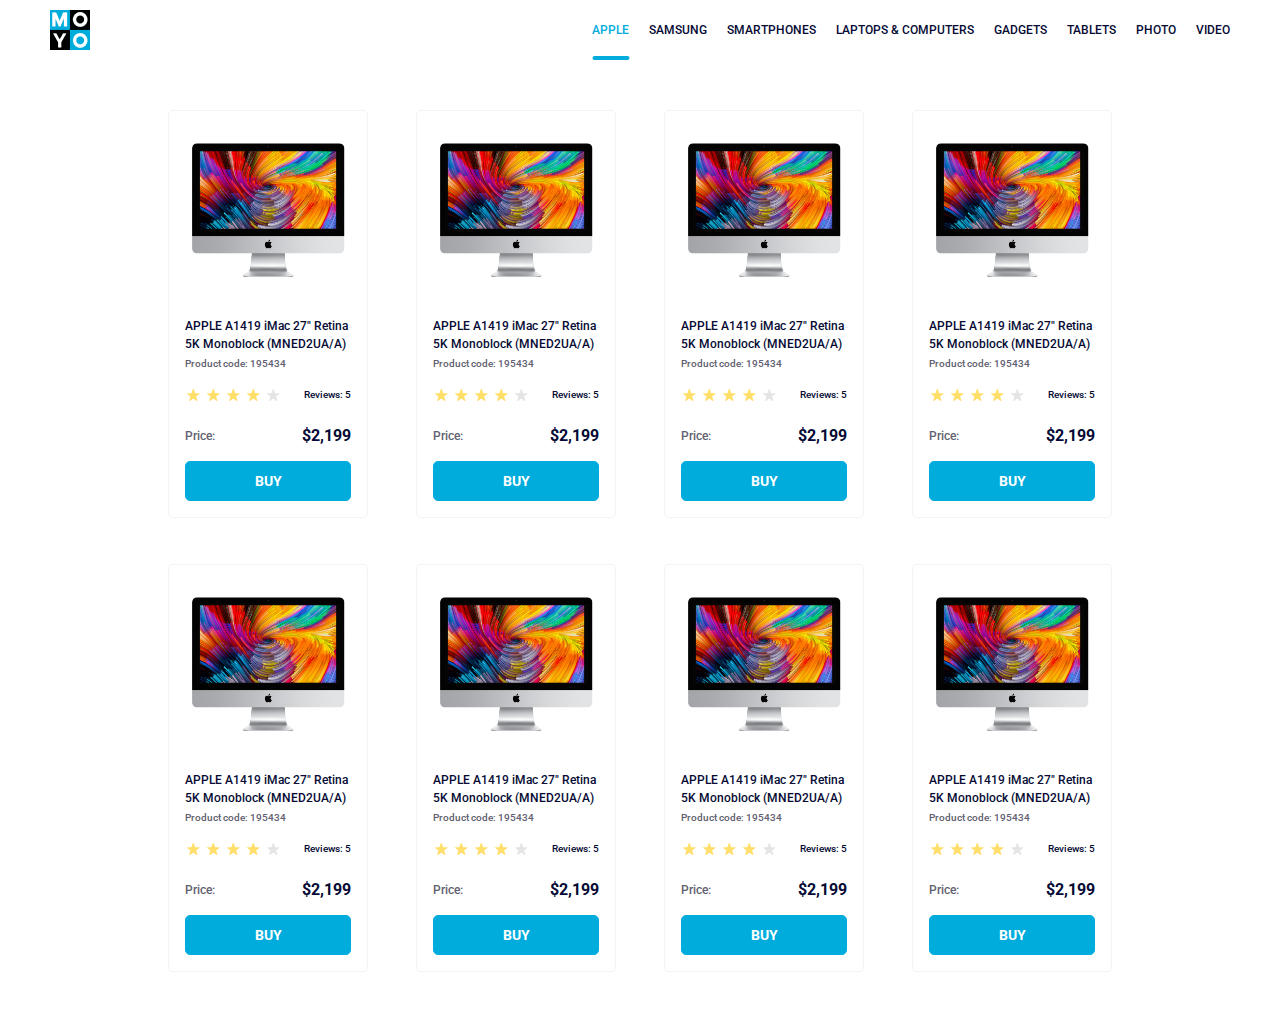
<file: index.html>
<!doctype html><html lang="en"><head><meta charset="utf-8"><meta name="viewport" content="width=device-width, initial-scale=1.0"><title>Catalog</title><link rel="preconnect" href="https://fonts.gstatic.com"><link rel="stylesheet" href="index.110b0502.css"><link href="https://fonts.googleapis.com/css2?family=Roboto:wght@400;500;700&display=swap" rel="stylesheet"></head><body> <header class="header"> <div class="logo"> <a href="#"> <img src="logo.eddae0ff.png" alt="Moyo logo"> </a> </div> <nav class="nav"> <ul class="nav__list"> <li class="nav__item"> <a href="#apple" class="is-active nav__link"> Apple </a> </li> <li class="nav__item"> <a href="#samsung" class="nav__link"> Samsung </a> </li> <li class="nav__item"> <a href="#smartphones" class="nav__link"> Smartphones </a> </li> <li class="nav__item"> <a href="#laptops&computers" class="nav__link" data-qa="nav-hover"> Laptops & Computers </a> </li> <li class="nav__item"> <a href="#gadgets" class="nav__link"> Gadgets </a> </li> <li class="nav__item"> <a href="#tables" class="nav__link"> Tablets </a> </li> <li class="nav__item"> <a href="#photo" class="nav__link"> Photo </a> </li> <li class="nav__item"> <a href="#video" class="nav__link"> Video </a> </li> </ul> </nav> </header> <main class="catalog"> <div class="card" data-qa="card"> <img class="card__img" src="imac.202c52ff.jpeg" alt="  APPLE A1419 iMac"> <h2 class="card__name-of-product"> APPLE A1419 iMac 27" Retina 5K Monoblock (MNED2UA/A) </h2> <p class="card__code-of-product">Product code: 195434</p> <div class="card__stars"> <div class="stars stars--4"> <div class="stars__star"></div> <div class="stars__star"></div> <div class="stars__star"></div> <div class="stars__star"></div> <div class="stars__star"></div> </div> <p class="card__reviews">Reviews: 5</p> </div> <div class="card__cost"> <p class="card__name">Price:</p> <p class="card__price">$2,199</p> </div> <a data-qa="card-hover" href="#" class="card__button"> Buy </a> </div> <div class="card"> <img class="card__img" src="imac.202c52ff.jpeg" alt="  APPLE A1419 iMac"> <h2 class="card__name-of-product"> APPLE A1419 iMac 27" Retina 5K Monoblock (MNED2UA/A) </h2> <p class="card__code-of-product">Product code: 195434</p> <div class="card__stars"> <div class="stars stars--4"> <div class="stars__star"></div> <div class="stars__star"></div> <div class="stars__star"></div> <div class="stars__star"></div> <div class="stars__star"></div> </div> <p class="card__reviews">Reviews: 5</p> </div> <div class="card__cost"> <p class="card__name">Price:</p> <p class="card__price">$2,199</p> </div> <a href="#" class="card__button"> Buy </a> </div> <div class="card"> <img class="card__img" src="imac.202c52ff.jpeg" alt="  APPLE A1419 iMac"> <h2 class="card__name-of-product"> APPLE A1419 iMac 27" Retina 5K Monoblock (MNED2UA/A) </h2> <p class="card__code-of-product">Product code: 195434</p> <div class="card__stars"> <div class="stars stars--4"> <div class="stars__star"></div> <div class="stars__star"></div> <div class="stars__star"></div> <div class="stars__star"></div> <div class="stars__star"></div> </div> <p class="card__reviews">Reviews: 5</p> </div> <div class="card__cost"> <p class="card__name">Price:</p> <p class="card__price">$2,199</p> </div> <a href="#" class="card__button"> Buy </a> </div> <div class="card"> <img class="card__img" src="imac.202c52ff.jpeg" alt="  APPLE A1419 iMac"> <h2 class="card__name-of-product"> APPLE A1419 iMac 27" Retina 5K Monoblock (MNED2UA/A) </h2> <p class="card__code-of-product">Product code: 195434</p> <div class="card__stars"> <div class="stars stars--4"> <div class="stars__star"></div> <div class="stars__star"></div> <div class="stars__star"></div> <div class="stars__star"></div> <div class="stars__star"></div> </div> <p class="card__reviews">Reviews: 5</p> </div> <div class="card__cost"> <p class="card__name">Price:</p> <p class="card__price">$2,199</p> </div> <a href="#" class="card__button"> Buy </a> </div> <div class="card"> <img class="card__img" src="imac.202c52ff.jpeg" alt="  APPLE A1419 iMac"> <h2 class="card__name-of-product"> APPLE A1419 iMac 27" Retina 5K Monoblock (MNED2UA/A) </h2> <p class="card__code-of-product">Product code: 195434</p> <div class="card__stars"> <div class="stars stars--4"> <div class="stars__star"></div> <div class="stars__star"></div> <div class="stars__star"></div> <div class="stars__star"></div> <div class="stars__star"></div> </div> <p class="card__reviews">Reviews: 5</p> </div> <div class="card__cost"> <p class="card__name">Price:</p> <p class="card__price">$2,199</p> </div> <a href="#" class="card__button"> Buy </a> </div> <div class="card"> <img class="card__img" src="imac.202c52ff.jpeg" alt="  APPLE A1419 iMac"> <h2 class="card__name-of-product"> APPLE A1419 iMac 27" Retina 5K Monoblock (MNED2UA/A) </h2> <p class="card__code-of-product">Product code: 195434</p> <div class="card__stars"> <div class="stars stars--4"> <div class="stars__star"></div> <div class="stars__star"></div> <div class="stars__star"></div> <div class="stars__star"></div> <div class="stars__star"></div> </div> <p class="card__reviews">Reviews: 5</p> </div> <div class="card__cost"> <p class="card__name">Price:</p> <p class="card__price">$2,199</p> </div> <a href="#" class="card__button"> Buy </a> </div> <div class="card"> <img class="card__img" src="imac.202c52ff.jpeg" alt="  APPLE A1419 iMac"> <h2 class="card__name-of-product"> APPLE A1419 iMac 27" Retina 5K Monoblock (MNED2UA/A) </h2> <p class="card__code-of-product">Product code: 195434</p> <div class="card__stars"> <div class="stars stars--4"> <div class="stars__star"></div> <div class="stars__star"></div> <div class="stars__star"></div> <div class="stars__star"></div> <div class="stars__star"></div> </div> <p class="card__reviews">Reviews: 5</p> </div> <div class="card__cost"> <p class="card__name">Price:</p> <p class="card__price">$2,199</p> </div> <a href="#" class="card__button"> Buy </a> </div> <div class="card"> <img class="card__img" src="imac.202c52ff.jpeg" alt="  APPLE A1419 iMac"> <h2 class="card__name-of-product"> APPLE A1419 iMac 27" Retina 5K Monoblock (MNED2UA/A) </h2> <p class="card__code-of-product">Product code: 195434</p> <div class="card__stars"> <div class="stars stars--4"> <div class="stars__star"></div> <div class="stars__star"></div> <div class="stars__star"></div> <div class="stars__star"></div> <div class="stars__star"></div> </div> <p class="card__reviews">Reviews: 5</p> </div> <div class="card__cost"> <p class="card__name">Price:</p> <p class="card__price">$2,199</p> </div> <a href="#" class="card__button"> Buy </a> </div> </main> </body></html>
</file>
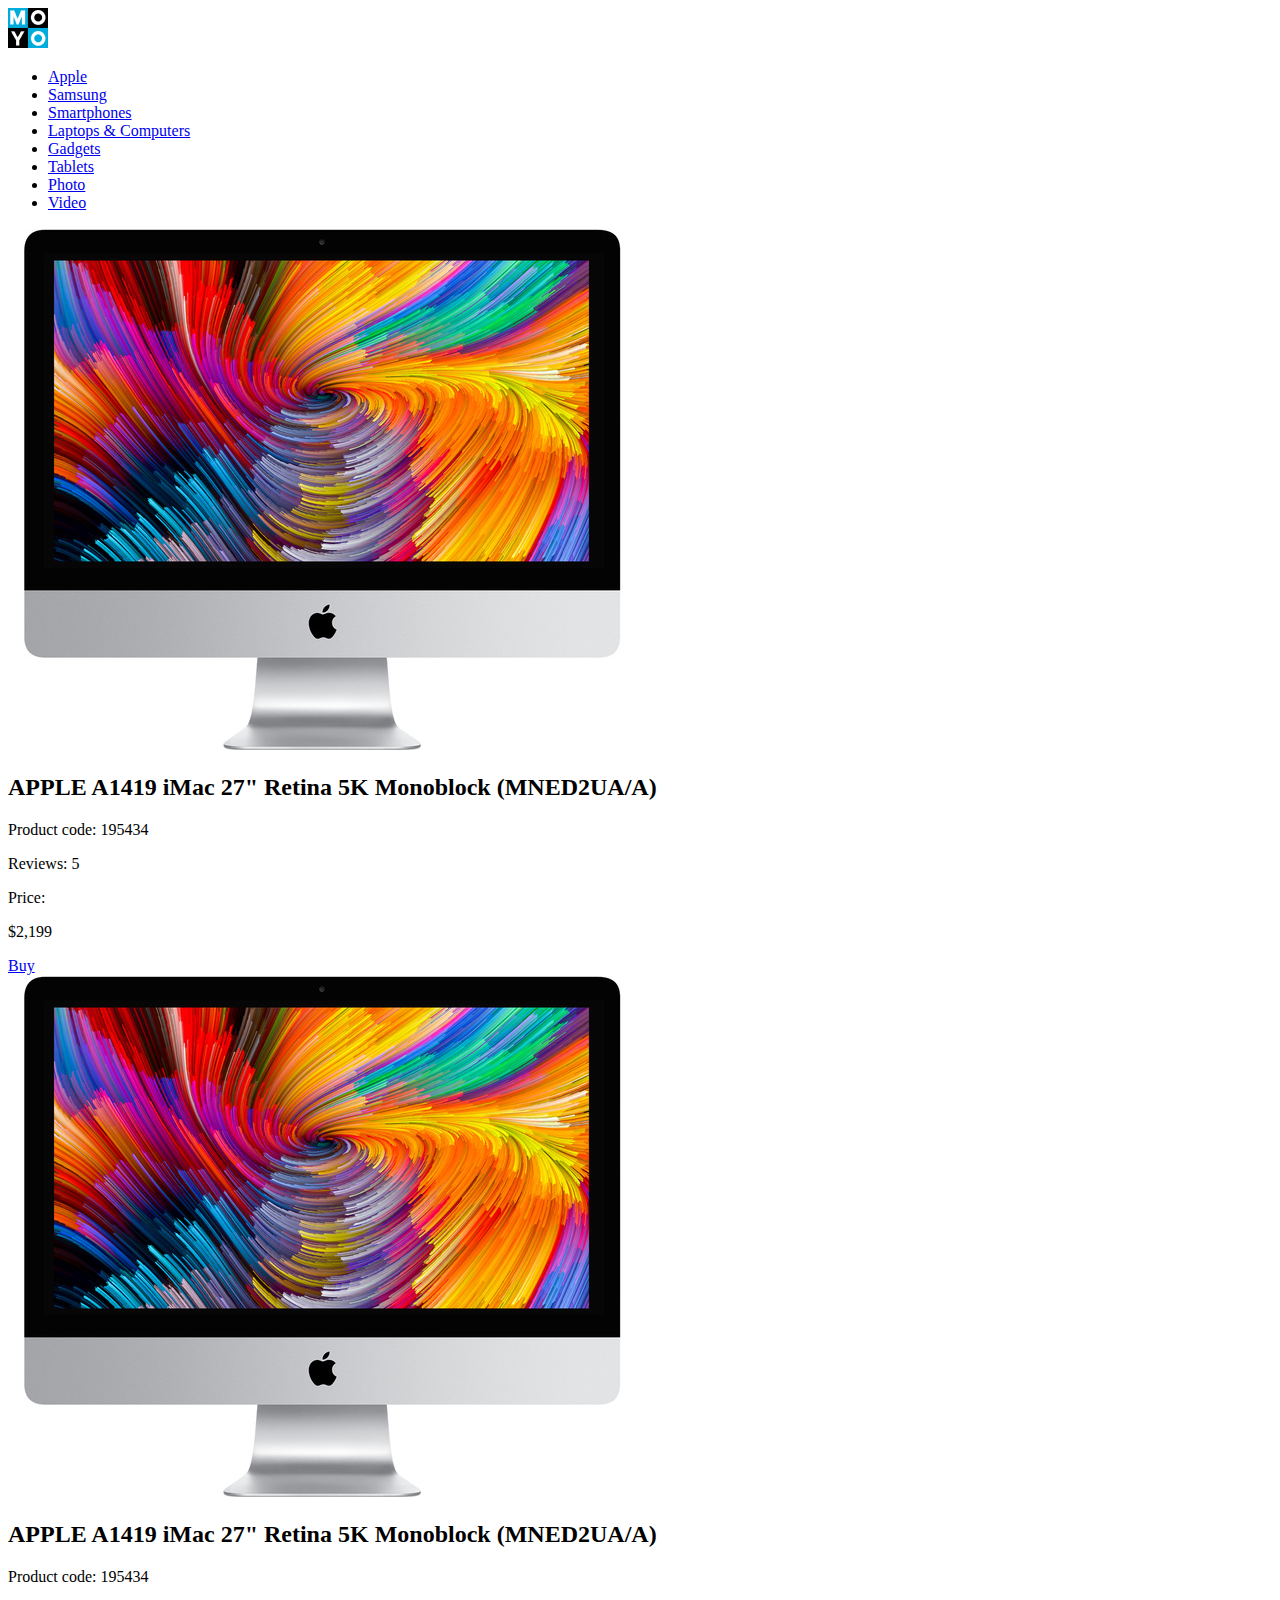
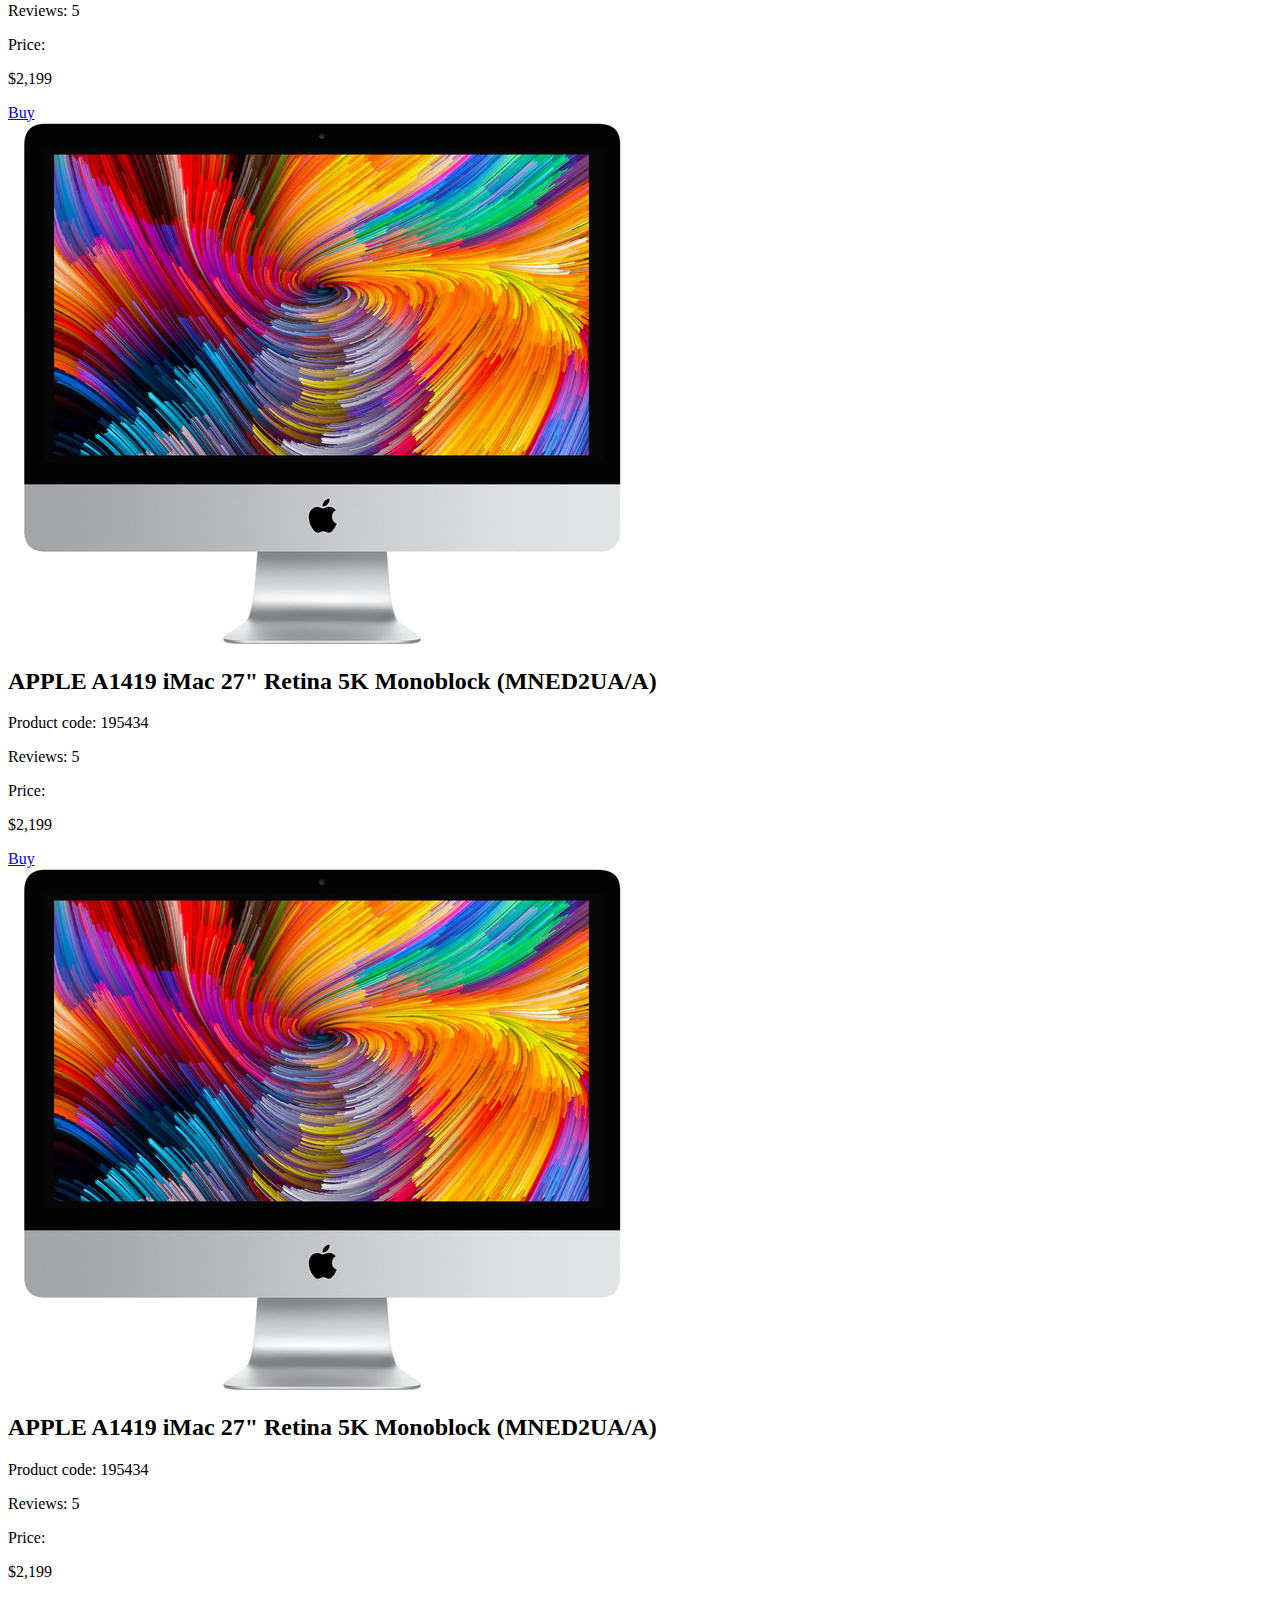
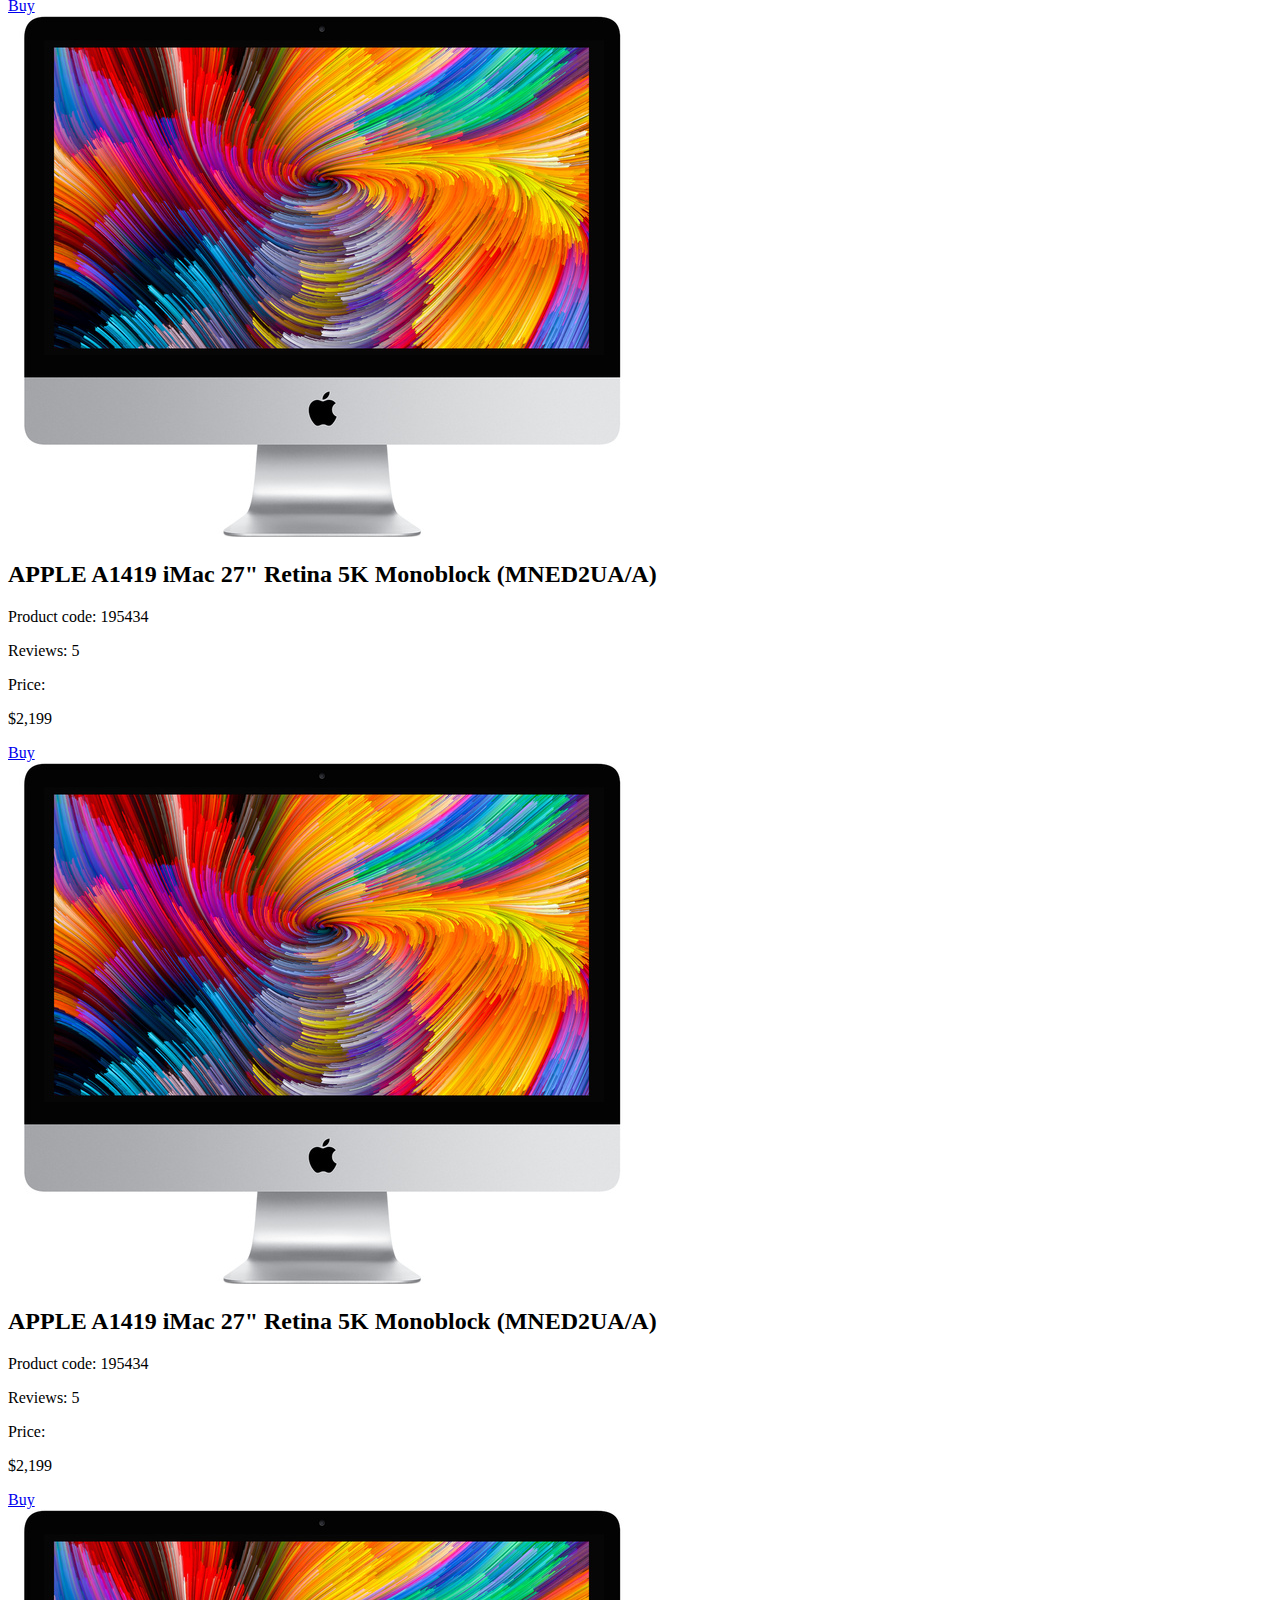
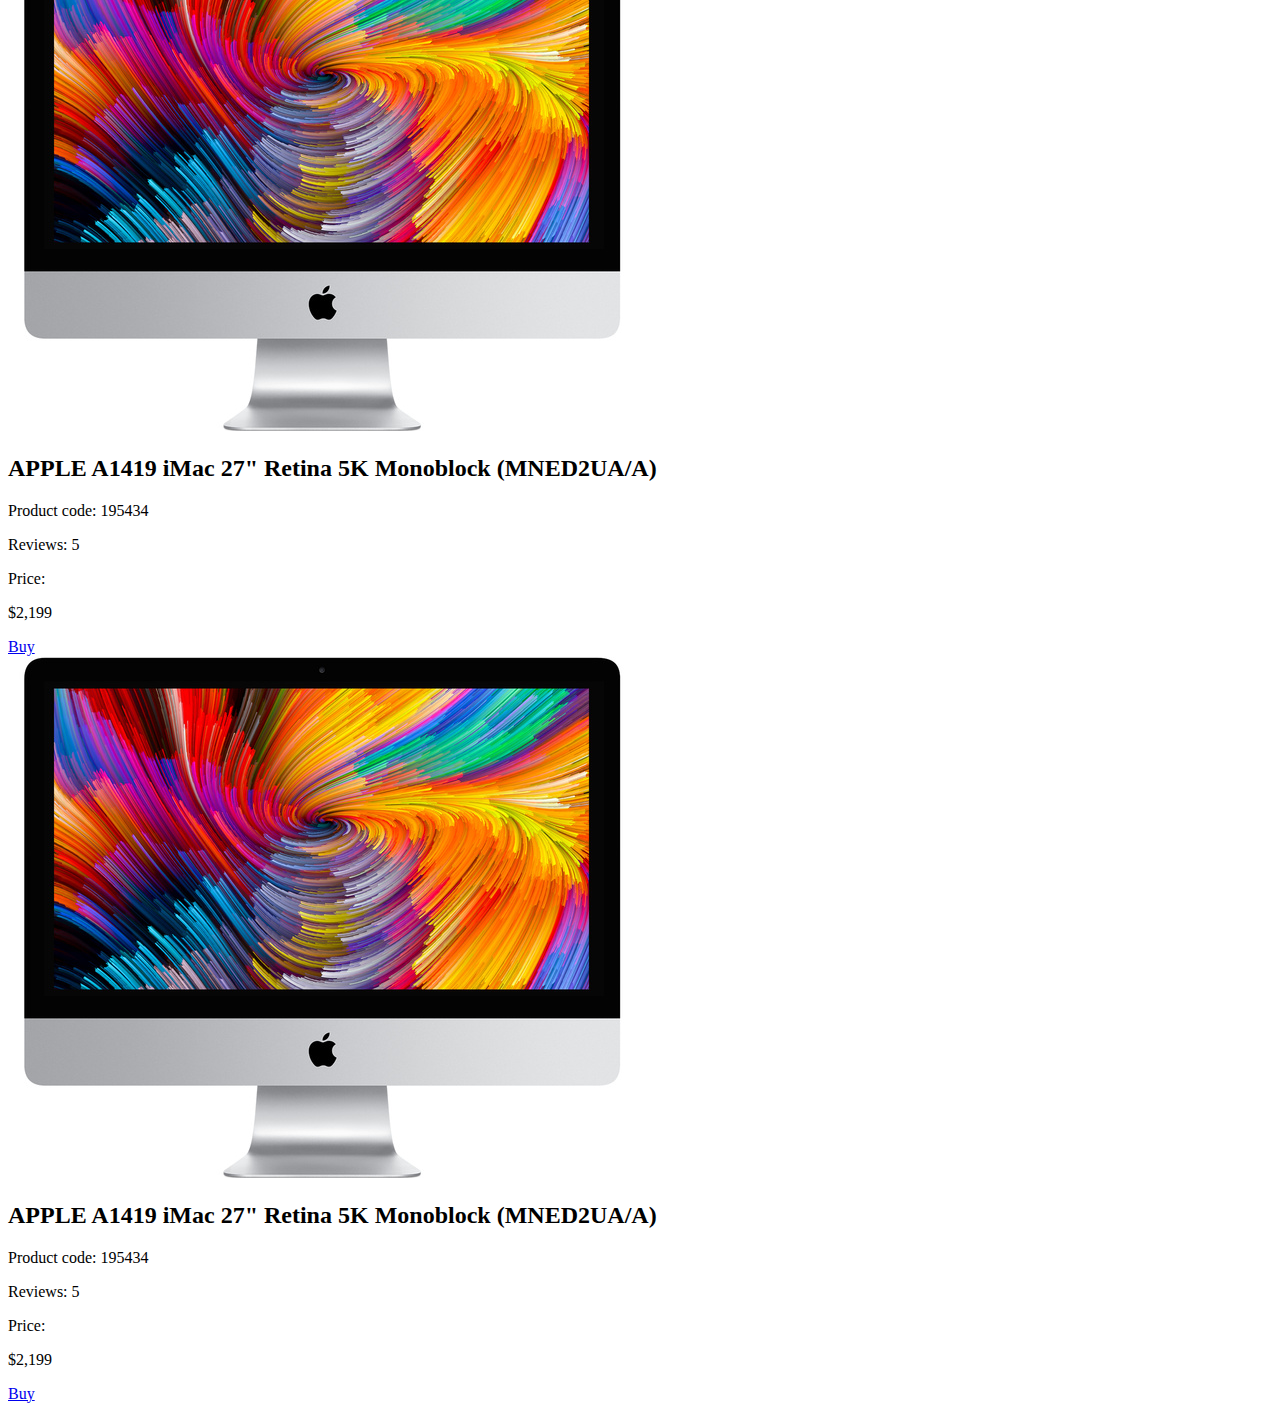
<file: src/index.html>
<!doctype html>
<html lang="en">
  <head>
    <meta charset="UTF-8" />
    <meta
      name="viewport"
      content="width=device-width, initial-scale=1.0"
    />
    <title>Catalog</title>
    <link
      rel="preconnect"
      href="https://fonts.gstatic.com"
    />
    <link
      rel="stylesheet"
      href="styles/main.scss"
    />
    <link
      href="https://fonts.googleapis.com/css2?family=Roboto:wght@400;500;700&display=swap"
      rel="stylesheet"
    />
  </head>

  <body>
    <header class="header">
      <div class="logo">
        <a href="#">
          <img
            src="images/logo.png"
            alt="Moyo logo"
          />
        </a>
      </div>

      <nav class="nav">
        <ul class="nav__list">
          <li class="nav__item">
            <a
              href="#apple"
              class="nav__link is-active"
            >
              Apple
            </a>
          </li>

          <li class="nav__item">
            <a
              href="#samsung"
              class="nav__link"
            >
              Samsung
            </a>
          </li>

          <li class="nav__item">
            <a
              href="#smartphones"
              class="nav__link"
            >
              Smartphones
            </a>
          </li>

          <li class="nav__item">
            <a
              href="#laptops&computers"
              class="nav__link"
              data-qa="nav-hover"
            >
              Laptops & Computers
            </a>
          </li>

          <li class="nav__item">
            <a
              href="#gadgets"
              class="nav__link"
            >
              Gadgets
            </a>
          </li>

          <li class="nav__item">
            <a
              href="#tables"
              class="nav__link"
            >
              Tablets
            </a>
          </li>

          <li class="nav__item">
            <a
              href="#photo"
              class="nav__link"
            >
              Photo
            </a>
          </li>

          <li class="nav__item">
            <a
              href="#video"
              class="nav__link"
            >
              Video
            </a>
          </li>
        </ul>
      </nav>
    </header>

    <main class="catalog">
      <div
        class="card"
        data-qa="card"
      >
        <img
          class="card__img"
          src="./images/imac.jpeg"
          alt="  APPLE A1419 iMac"
        />
        <h2 class="card__name-of-product">
          APPLE A1419 iMac 27" Retina 5K Monoblock (MNED2UA/A)
        </h2>
        <p class="card__code-of-product">Product code: 195434</p>

        <div class="card__stars">
          <div class="stars stars--4">
            <div class="stars__star"></div>
            <div class="stars__star"></div>
            <div class="stars__star"></div>
            <div class="stars__star"></div>
            <div class="stars__star"></div>
          </div>
          <p class="card__reviews">Reviews: 5</p>
        </div>

        <div class="card__cost">
          <p class="card__name">Price:</p>
          <p class="card__price">$2,199</p>
        </div>

        <a
          data-qa="card-hover"
          href="#"
          class="card__button"
        >
          Buy
        </a>
      </div>

      <div class="card">
        <img
          class="card__img"
          src="./images/imac.jpeg"
          alt="  APPLE A1419 iMac"
        />
        <h2 class="card__name-of-product">
          APPLE A1419 iMac 27" Retina 5K Monoblock (MNED2UA/A)
        </h2>
        <p class="card__code-of-product">Product code: 195434</p>

        <div class="card__stars">
          <div class="stars stars--4">
            <div class="stars__star"></div>
            <div class="stars__star"></div>
            <div class="stars__star"></div>
            <div class="stars__star"></div>
            <div class="stars__star"></div>
          </div>
          <p class="card__reviews">Reviews: 5</p>
        </div>

        <div class="card__cost">
          <p class="card__name">Price:</p>
          <p class="card__price">$2,199</p>
        </div>

        <a
          href="#"
          class="card__button"
        >
          Buy
        </a>
      </div>

      <div class="card">
        <img
          class="card__img"
          src="./images/imac.jpeg"
          alt="  APPLE A1419 iMac"
        />
        <h2 class="card__name-of-product">
          APPLE A1419 iMac 27" Retina 5K Monoblock (MNED2UA/A)
        </h2>
        <p class="card__code-of-product">Product code: 195434</p>

        <div class="card__stars">
          <div class="stars stars--4">
            <div class="stars__star"></div>
            <div class="stars__star"></div>
            <div class="stars__star"></div>
            <div class="stars__star"></div>
            <div class="stars__star"></div>
          </div>
          <p class="card__reviews">Reviews: 5</p>
        </div>

        <div class="card__cost">
          <p class="card__name">Price:</p>
          <p class="card__price">$2,199</p>
        </div>

        <a
          href="#"
          class="card__button"
        >
          Buy
        </a>
      </div>

      <div class="card">
        <img
          class="card__img"
          src="./images/imac.jpeg"
          alt="  APPLE A1419 iMac"
        />
        <h2 class="card__name-of-product">
          APPLE A1419 iMac 27" Retina 5K Monoblock (MNED2UA/A)
        </h2>
        <p class="card__code-of-product">Product code: 195434</p>

        <div class="card__stars">
          <div class="stars stars--4">
            <div class="stars__star"></div>
            <div class="stars__star"></div>
            <div class="stars__star"></div>
            <div class="stars__star"></div>
            <div class="stars__star"></div>
          </div>
          <p class="card__reviews">Reviews: 5</p>
        </div>

        <div class="card__cost">
          <p class="card__name">Price:</p>
          <p class="card__price">$2,199</p>
        </div>

        <a
          href="#"
          class="card__button"
        >
          Buy
        </a>
      </div>

      <div class="card">
        <img
          class="card__img"
          src="./images/imac.jpeg"
          alt="  APPLE A1419 iMac"
        />
        <h2 class="card__name-of-product">
          APPLE A1419 iMac 27" Retina 5K Monoblock (MNED2UA/A)
        </h2>
        <p class="card__code-of-product">Product code: 195434</p>

        <div class="card__stars">
          <div class="stars stars--4">
            <div class="stars__star"></div>
            <div class="stars__star"></div>
            <div class="stars__star"></div>
            <div class="stars__star"></div>
            <div class="stars__star"></div>
          </div>
          <p class="card__reviews">Reviews: 5</p>
        </div>

        <div class="card__cost">
          <p class="card__name">Price:</p>
          <p class="card__price">$2,199</p>
        </div>

        <a
          href="#"
          class="card__button"
        >
          Buy
        </a>
      </div>

      <div class="card">
        <img
          class="card__img"
          src="./images/imac.jpeg"
          alt="  APPLE A1419 iMac"
        />
        <h2 class="card__name-of-product">
          APPLE A1419 iMac 27" Retina 5K Monoblock (MNED2UA/A)
        </h2>
        <p class="card__code-of-product">Product code: 195434</p>

        <div class="card__stars">
          <div class="stars stars--4">
            <div class="stars__star"></div>
            <div class="stars__star"></div>
            <div class="stars__star"></div>
            <div class="stars__star"></div>
            <div class="stars__star"></div>
          </div>
          <p class="card__reviews">Reviews: 5</p>
        </div>

        <div class="card__cost">
          <p class="card__name">Price:</p>
          <p class="card__price">$2,199</p>
        </div>

        <a
          href="#"
          class="card__button"
        >
          Buy
        </a>
      </div>

      <div class="card">
        <img
          class="card__img"
          src="./images/imac.jpeg"
          alt="  APPLE A1419 iMac"
        />
        <h2 class="card__name-of-product">
          APPLE A1419 iMac 27" Retina 5K Monoblock (MNED2UA/A)
        </h2>
        <p class="card__code-of-product">Product code: 195434</p>

        <div class="card__stars">
          <div class="stars stars--4">
            <div class="stars__star"></div>
            <div class="stars__star"></div>
            <div class="stars__star"></div>
            <div class="stars__star"></div>
            <div class="stars__star"></div>
          </div>
          <p class="card__reviews">Reviews: 5</p>
        </div>

        <div class="card__cost">
          <p class="card__name">Price:</p>
          <p class="card__price">$2,199</p>
        </div>

        <a
          href="#"
          class="card__button"
        >
          Buy
        </a>
      </div>

      <div class="card">
        <img
          class="card__img"
          src="./images/imac.jpeg"
          alt="  APPLE A1419 iMac"
        />
        <h2 class="card__name-of-product">
          APPLE A1419 iMac 27" Retina 5K Monoblock (MNED2UA/A)
        </h2>
        <p class="card__code-of-product">Product code: 195434</p>

        <div class="card__stars">
          <div class="stars stars--4">
            <div class="stars__star"></div>
            <div class="stars__star"></div>
            <div class="stars__star"></div>
            <div class="stars__star"></div>
            <div class="stars__star"></div>
          </div>
          <p class="card__reviews">Reviews: 5</p>
        </div>

        <div class="card__cost">
          <p class="card__name">Price:</p>
          <p class="card__price">$2,199</p>
        </div>

        <a
          href="#"
          class="card__button"
        >
          Buy
        </a>
      </div>
    </main>
  </body>
</html>
</file>
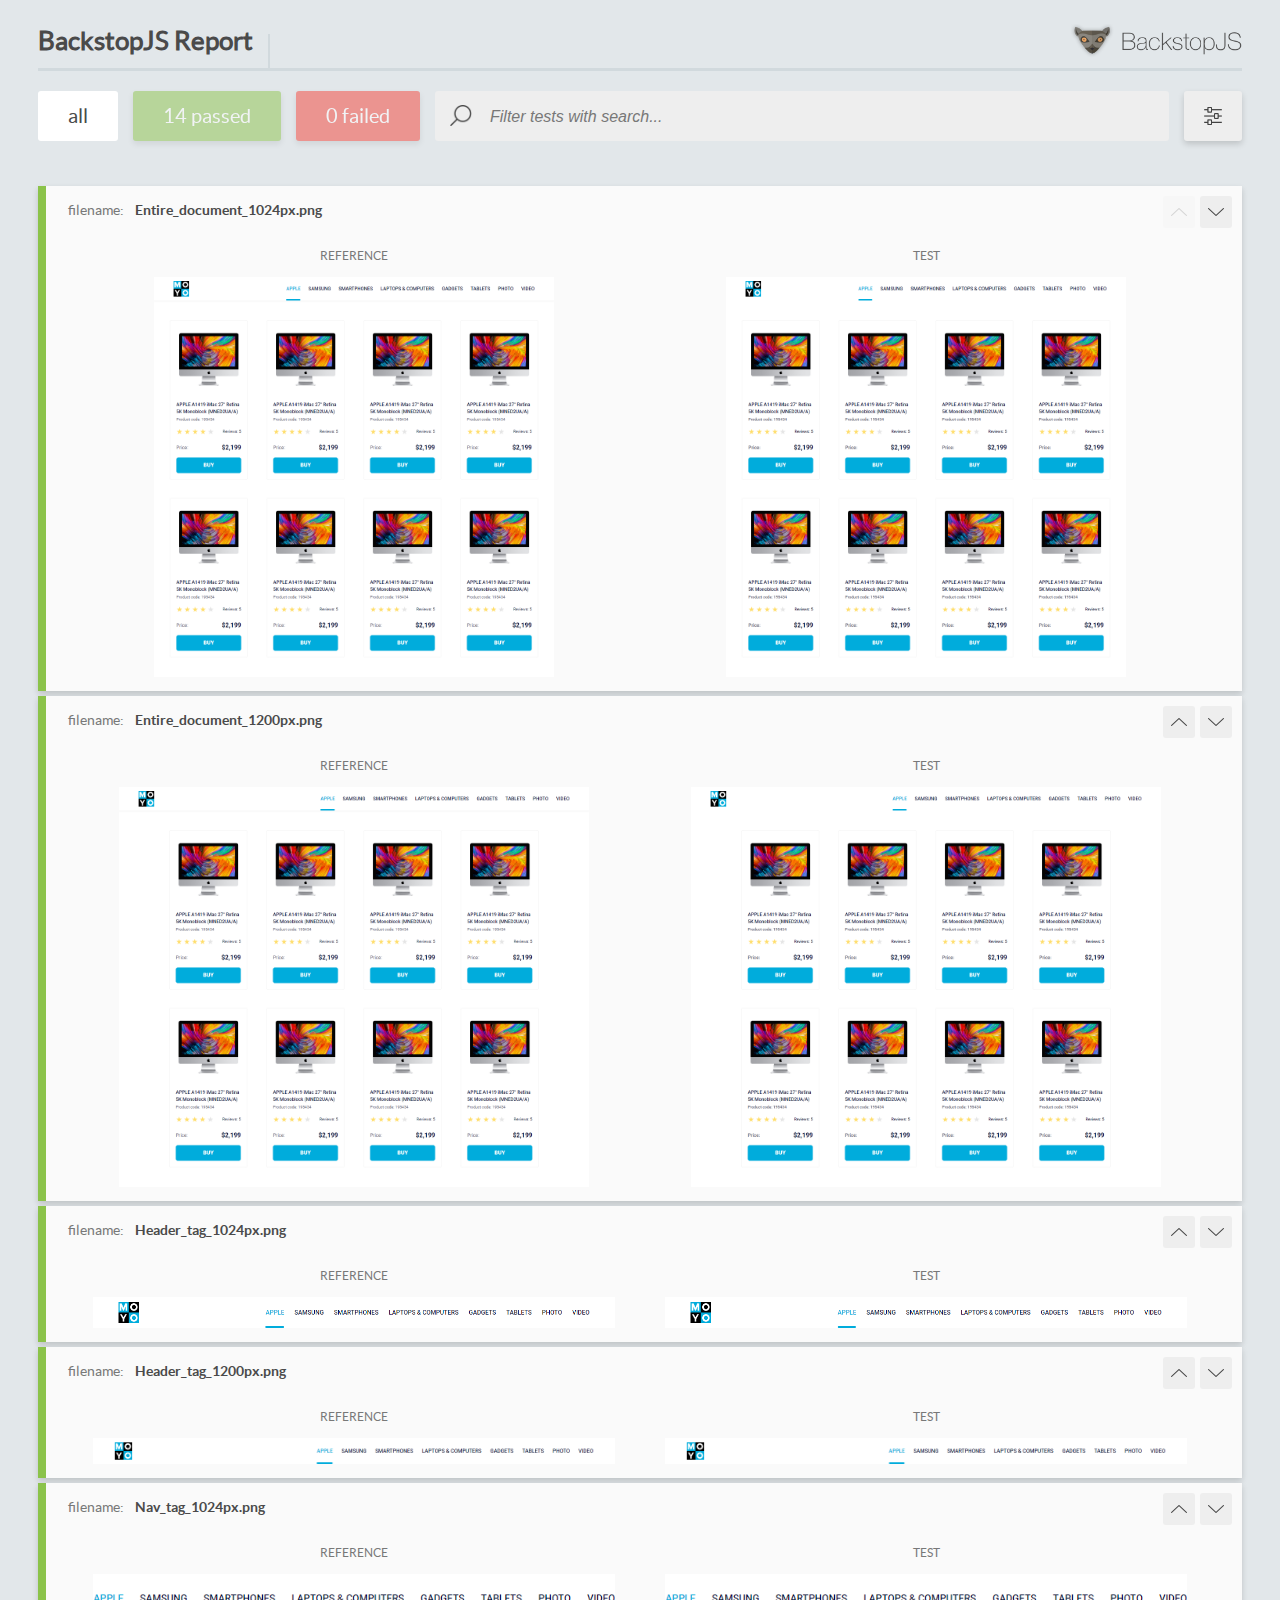
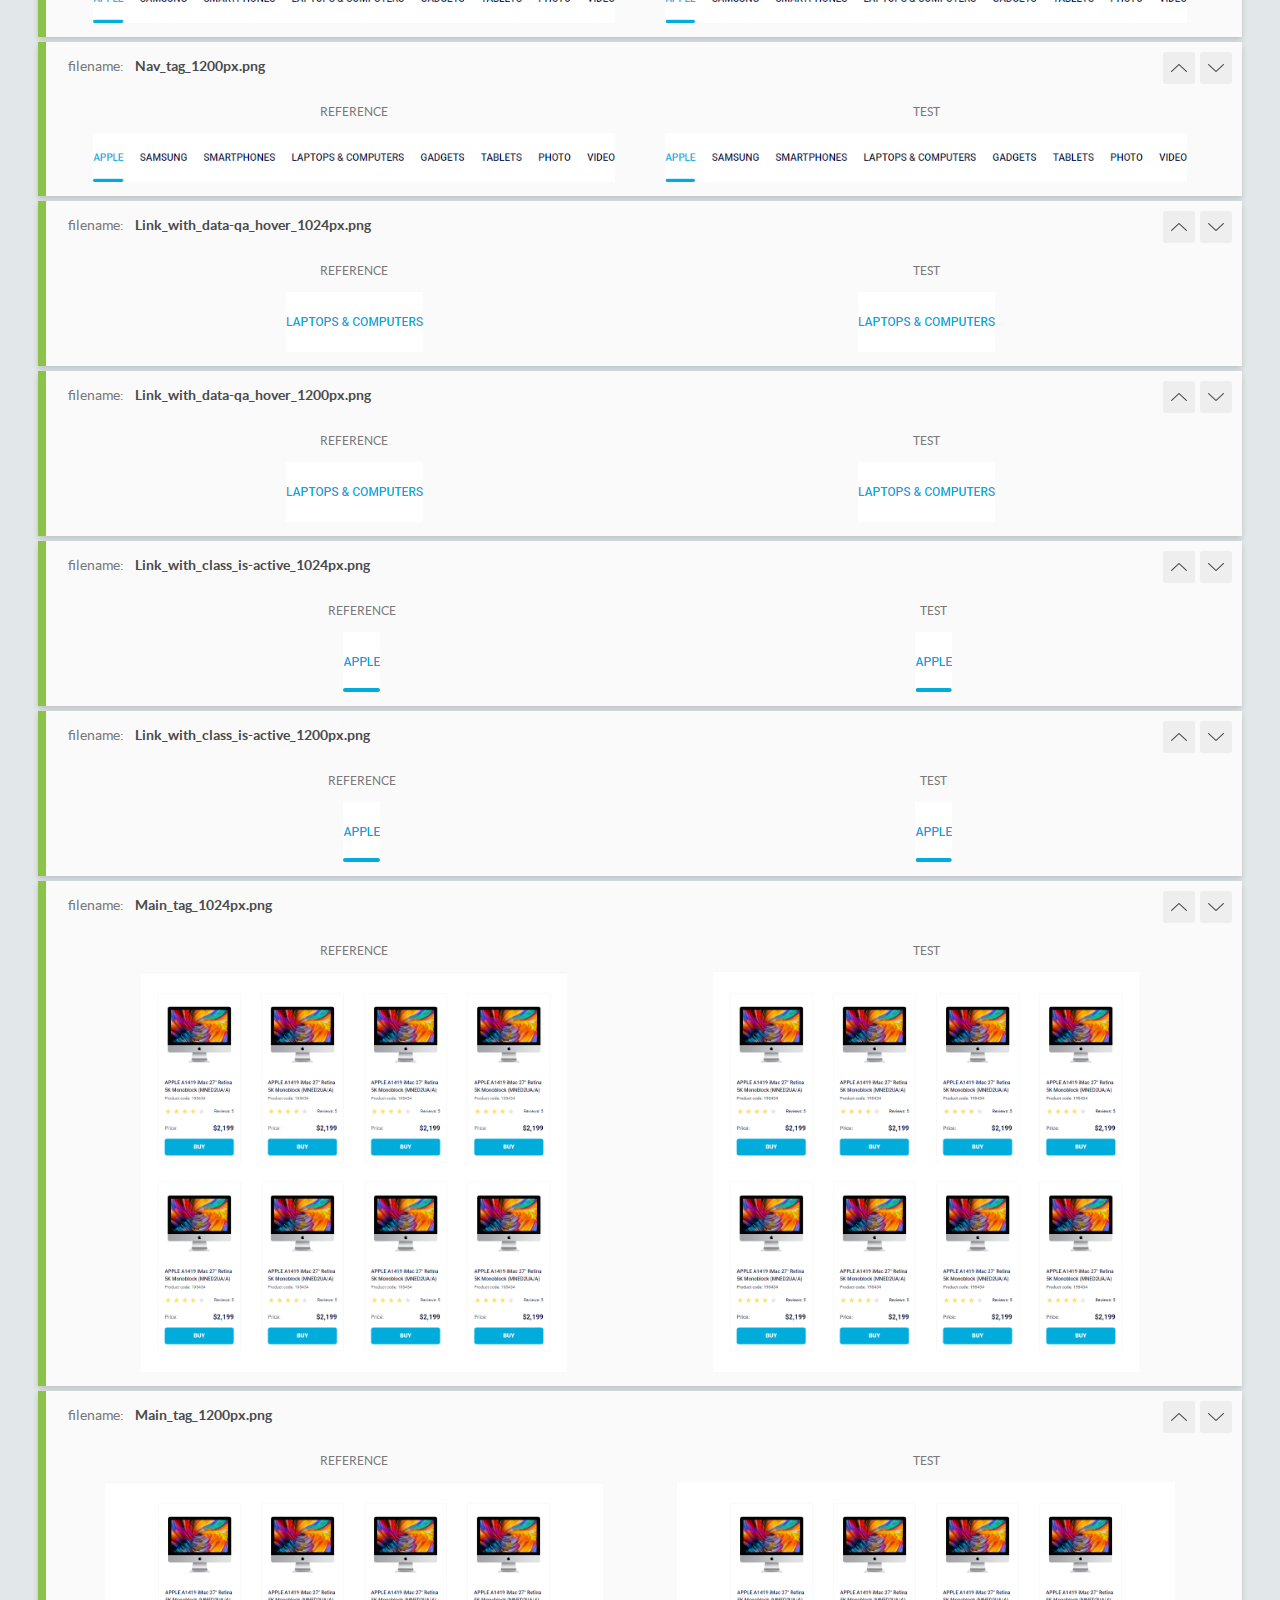
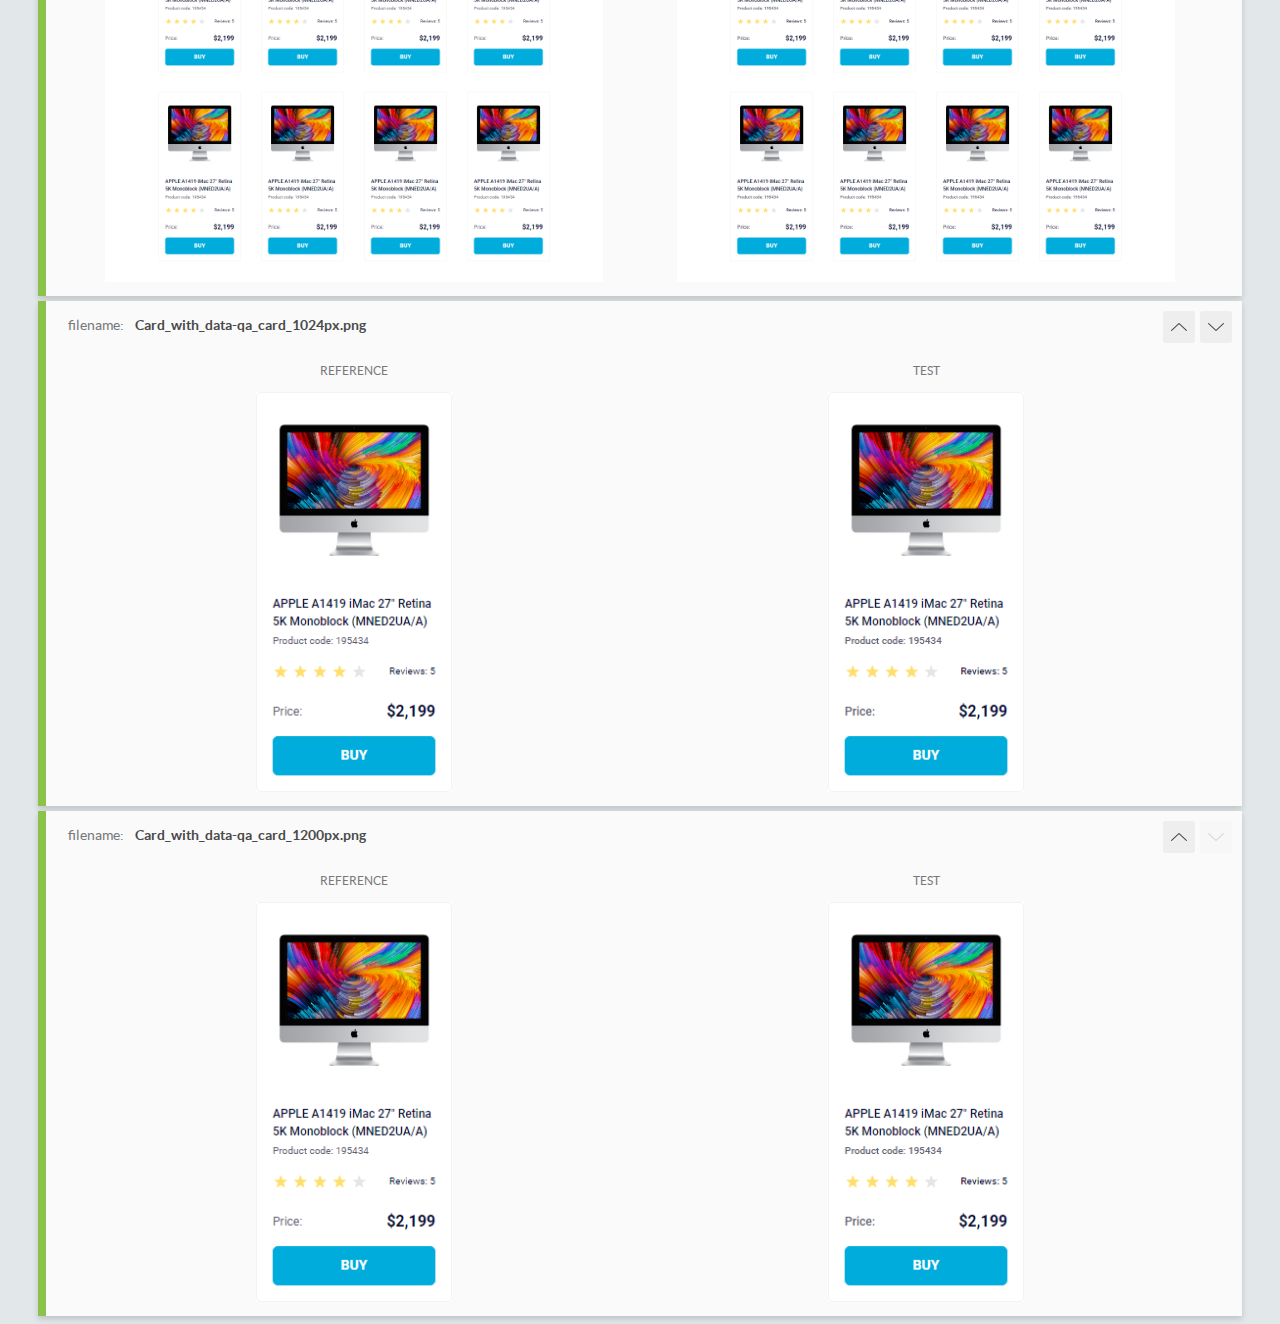
<file: report/html_report/index.html>
<!DOCTYPE html>
<html>
  <head>
    <meta charset="utf-8">
    <!-- Disable Cache -->
    <meta http-equiv="Cache-Control" content="no-cache, no-store, must-revalidate">
    <meta http-equiv="Pragma" content="no-cache">
    <meta http-equiv="Expires" content="0">

    <title>BackstopJS Report</title>

    <style>
      @font-face {
          font-family: 'latoregular';
          src: url('./assets/fonts/lato-regular-webfont.woff2') format('woff2'),
              url('./assets/fonts/lato-regular-webfont.woff') format('woff');
          font-weight: 400;
          font-style: normal;
      }
      @font-face {
          font-family: 'latobold';
          src: url('./assets/fonts/lato-bold-webfont.woff2') format('woff2'),
              url('./assets/fonts/lato-bold-webfont.woff') format('woff');
          font-weight: 700;
          font-style: normal;
      }

      .ReactModal__Body--open {
          overflow: hidden;
      }
      .ReactModal__Body--open .header {
        display: none;
      }

    </style>
  </head>
  <body style="background-color: #E2E7EA">
    <div id="root">

    </div>
    <script>
      function report (report) { // eslint-disable-line no-unused-vars
        window.tests = report;
      }
    </script>
    <script src="config.js"></script>
    <script src="index_bundle.js"></script>
  </body>
</html>
</file>
<file: index.110b0502.css>
.header{box-sizing:border-box;justify-content:space-between;align-items:center;width:100%;padding:0 50px;display:flex}.logo{width:40px;height:40px}body{margin:0;font-family:Roboto,sans-serif;font-weight:500}.nav{text-align:center;text-transform:uppercase}.nav__link{color:#060b35;height:60px;font-size:12px;line-height:60px;text-decoration:none;transition:transform .3s;display:inline-block}.nav__link:hover{color:#00acdc}.nav__list{justify-content:space-between;margin:0;padding:0;list-style:none;display:flex}.nav__item{margin-right:20px}.nav__item:first-child{margin-left:0}.nav__item:last-child{margin-right:0}.is-active{color:#00acdc;display:inline-block;position:relative}.is-active:after{content:"";background-color:#00acdc;border-radius:8px;width:100%;height:4px;position:absolute;bottom:0;left:50%;transform:translate(-50%)}.card{border:1px solid #f3f3f3;border-radius:5px;width:200px;padding:32px 16px 16px;transition:transform .3s}.card:hover{transform:scale(1.2)}.card__img{width:160px;height:134px;margin:0 auto 40px;display:block}.card__name-of-product{color:#060b35;margin-bottom:4px;font-size:12px;font-weight:500;line-height:18px;transition:transform .3s}.card:hover .card__name-of-product{color:#34569b}.card__code-of-product{color:#616070;font-size:10px;line-height:14px}.card__stars{justify-content:space-between;align-items:center;margin-bottom:24px;padding-top:16px;display:flex}.card__reviews{color:#060b35;font-size:10px;line-height:14px}.card__cost{justify-content:space-between;align-items:center;margin-bottom:16px;display:flex}.card__name{color:#616070;font-size:12px;line-height:18px}.card__price{color:#060b35;font-size:16px;font-weight:700;line-height:18px}.card__button{text-transform:uppercase;color:#fff;background-color:#00acdc;border:1px solid #00acdc;border-radius:5px;justify-content:center;align-items:center;width:100%;height:40px;font-size:14px;font-weight:700;line-height:16px;text-decoration:none;transition:background-color .3s,color .3s;display:flex}.card__button:hover{color:#00acdc;background-color:#fff}.stars{display:flex}.stars__star{background-image:url(star.822d561e.svg);background-position:50%;background-repeat:no-repeat;width:16px;height:16px;margin-left:4px}.stars__star:first-child{margin-left:0}.stars--1 .stars__star:nth-child(-n+1),.stars--2 .stars__star:nth-child(-n+2),.stars--3 .stars__star:nth-child(-n+3),.stars--4 .stars__star:nth-child(-n+4),.stars--5 .stars__star:nth-child(-n+5){background-image:url(star-active.edda4c43.svg)}html{font-family:Roboto,sans-serif}*{box-sizing:border-box;margin:0;padding:0}.catalog{grid-template-columns:repeat(1,200px);justify-content:center;gap:46px 48px;padding:50px 40px;display:grid}@media (width>=488px){.catalog{grid-template-columns:repeat(2,200px)}}@media (width>=768px){.catalog{grid-template-columns:repeat(3,200px)}}@media (width>=1024px){.catalog{grid-template-columns:repeat(4,200px)}}
/*# sourceMappingURL=index.110b0502.css.map */
</file>
